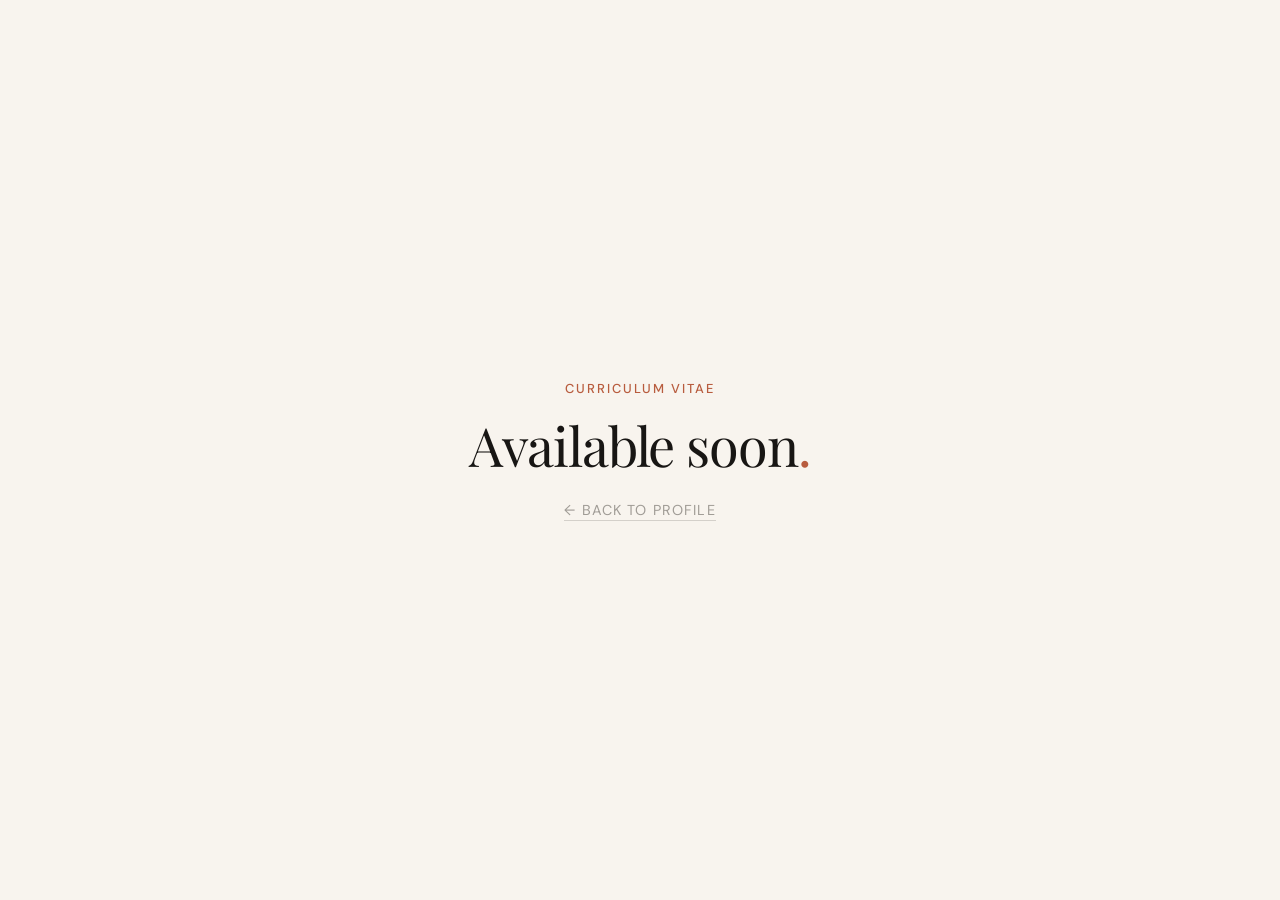
<file: cv.html>
<!DOCTYPE html>
<html lang="en">
<head>
  <meta charset="UTF-8" />
  <meta name="viewport" content="width=device-width, initial-scale=1.0" />
  <title>CV — Valentina Cortés-Urra</title>
  <meta name="robots" content="noindex, nofollow" />
  <link rel="icon" type="image/svg+xml" href="assets/favicon.svg" />
  <link rel="stylesheet" href="style.css" />
  <style>
    body {
      display: flex;
      flex-direction: column;
      align-items: center;
      justify-content: center;
      min-height: 100vh;
      gap: 12px;
    }
    .eyebrow {
      font-size: 0.72rem;
      letter-spacing: 0.15em;
      text-transform: uppercase;
      color: var(--terracotta);
      font-weight: 500;
    }
    h1 {
      font-family: var(--serif);
      font-size: 3rem;
      font-weight: 400;
      color: var(--ink);
      letter-spacing: -0.02em;
    }
    h1 em { color: var(--terracotta); font-style: normal; }
    .back {
      margin-top: 8px;
      font-size: 0.8rem;
      letter-spacing: 0.08em;
      text-transform: uppercase;
      color: var(--grey-300);
      border-bottom: 1px solid var(--grey-100);
      padding-bottom: 1px;
      transition: color 0.2s;
    }
    .back:hover { color: var(--terracotta); border-color: var(--terracotta); }
  </style>
</head>
<body>
  <p class="eyebrow">Curriculum Vitae</p>
  <h1>Available soon<em>.</em></h1>
  <a href="/" class="back">← Back to profile</a>
</body>
</html>
</file>
<file: style.css>
/* ===================================================
   ACADEMIC PROFILE — STYLESHEET v3
   Palette: Broken white, warm greys, bold terracotta
   =================================================== */

@import url('https://fonts.googleapis.com/css2?family=Playfair+Display:ital,wght@0,400;0,500;0,700;1,400;1,500&family=DM+Sans:ital,wght@0,300;0,400;0,500;1,300&display=swap');

/* ── VARIABLES ── */
:root {
  --white:        #f8f4ee;
  --off-white:    #f2eee7;
  --grey-50:      #e8e5e0;
  --grey-100:     #d4d0ca;
  --grey-300:     #a09c96;
  --grey-500:     #6a6660;
  --grey-800:     #2c2a28;
  --ink:          #181614;

  --terracotta:        #b85c3e;
  --terracotta-mid:    #c97055;
  --terracotta-light:  #d9896d;
  --terracotta-pale:   #f0ddd7;
  --terracotta-faint:  #faf3f0;

  --sidebar-bg:        #2e1919;
  --sidebar-text:      #e8ddd8;
  --sidebar-muted:     #a89890;
  --sidebar-accent:    #d4826a;
  --sidebar-divider:   rgba(255,255,255,0.10);

  --nav-height: 64px;
  --sidebar-w:  360px;

  --serif: 'Playfair Display', Georgia, serif;
  --sans:  'DM Sans', system-ui, sans-serif;

  --ease: cubic-bezier(0.4, 0, 0.2, 1);
  --transition: 0.35s var(--ease);
}

/* ── RESET ── */
*, *::before, *::after { box-sizing: border-box; margin: 0; padding: 0; }
html { font-size: 18px; scroll-behavior: smooth; }
body {
  font-family: var(--sans);
  background: var(--white);
  color: var(--ink);
  min-height: 100vh;
  -webkit-font-smoothing: antialiased;
}
a { color: inherit; text-decoration: none; }
img { display: block; max-width: 100%; }
ul { list-style: none; }

/* ── NAVIGATION ── */
nav#topbar {
  position: fixed;
  top: 0; left: 0; right: 0;
  height: var(--nav-height);
  background: rgba(210, 90, 68, 0.91);
  backdrop-filter: blur(16px);
  -webkit-backdrop-filter: blur(16px);
  border-bottom: 1px solid rgba(0,0,0,0.15);
  display: flex;
  align-items: center;
  z-index: 1000;
  padding: 0 40px;
}

nav#topbar .nav-inner {
  width: 100%;
  max-width: 1400px;
  margin: 0 auto;
  display: flex;
  align-items: center;
  gap: 4px;
}

nav#topbar .nav-brand {
  font-family: var(--serif);
  font-size: 1.2rem;
  font-weight: 500;
  letter-spacing: 0.01em;
  color: #fff;
  white-space: nowrap;
  margin-right: auto;
  transition: color var(--transition);
}
nav#topbar .nav-brand:hover { color: rgba(255,255,255,0.75); }

nav#topbar .nav-links {
  display: flex;
  align-items: center;
  gap: 2px;
}

nav#topbar .nav-links a {
  font-size: 0.68rem;
  font-weight: 400;
  letter-spacing: 0.07em;
  text-transform: uppercase;
  color: rgba(255,255,255,0.78);
  padding: 6px 9px;
  border-radius: 5px;
  transition: color var(--transition), background var(--transition);
  white-space: nowrap;
}
nav#topbar .nav-links a:hover {
  color: #fff;
  background: rgba(0,0,0,0.15);
}
nav#topbar .nav-links a.active {
  color: #fff;
  background: rgba(0,0,0,0.22);
}

/* Mobile toggle */
.nav-toggle {
  display: none;
  flex-direction: column;
  gap: 5px;
  cursor: pointer;
  margin-left: auto;
  padding: 4px;
  background: none;
  border: none;
}
.nav-toggle span {
  width: 22px; height: 1.5px;
  background: var(--ink);
  transition: transform var(--transition), opacity var(--transition);
}

/* ── APP SHELL ── */
#app {
  padding-top: var(--nav-height);
  min-height: 100vh;
}

/* ── PAGE TRANSITIONS ── */
.page-section {
  display: none;
  opacity: 0;
  transform: translateY(14px);
  transition: opacity 0.42s ease, transform 0.42s ease;
  min-height: calc(100vh - var(--nav-height));
}
.page-section.active  { display: block; }
.page-section.visible { opacity: 1; transform: translateY(0); }

/* ── HOME LAYOUT ── */
#home { display: none; }
#home.active {
  display: grid;
  grid-template-columns: var(--sidebar-w) 1fr;
  min-height: calc(100vh - var(--nav-height));
  align-items: stretch;
  max-width: 1200px;
  margin: 0 auto;
  /* Horizontal padding so the layout floats centered on wide screens */
  padding: 0 48px;
  gap: 0;
  box-sizing: border-box;
}

/* ── SIDEBAR ── */
.sidebar {
  background: var(--sidebar-bg);
  color: var(--sidebar-text);
  padding: 60px 36px 52px;
  position: sticky;
  top: var(--nav-height);
  height: calc(100vh - var(--nav-height));
  overflow-y: auto;
  display: flex;
  flex-direction: column;
  /* Rounded corners on the sidebar since it floats */
  border-radius: 0 0 12px 12px;
  /* Subtle left margin from screen edge */
  margin-top: 0;
}

.sidebar::-webkit-scrollbar { width: 3px; }
.sidebar::-webkit-scrollbar-thumb { background: rgba(255,255,255,0.08); }

/* Grain texture overlay */
.sidebar::after {
  content: '';
  position: absolute;
  inset: 0;
  border-radius: inherit;
  background-image: url("data:image/svg+xml,%3Csvg xmlns='http://www.w3.org/2000/svg' width='300' height='300'%3E%3Cfilter id='n'%3E%3CfeTurbulence type='fractalNoise' baseFrequency='0.65' numOctaves='3' stitchTiles='stitch'/%3E%3C/filter%3E%3Crect width='300' height='300' filter='url(%23n)' opacity='0.04'/%3E%3C/svg%3E");
  pointer-events: none;
  z-index: 0;
}
.sidebar > * { position: relative; z-index: 1; }

/* Profile photo */
.profile-photo-wrap {
  width: 192px;
  height: 192px;
  border-radius: 50%;
  overflow: hidden;
  border: 3px solid rgba(212, 130, 106, 0.5);
  box-shadow:
    0 0 0 8px rgba(212, 130, 106, 0.10),
    0 20px 52px rgba(0,0,0,0.50);
  margin-bottom: 28px;
  flex-shrink: 0;
  transition: box-shadow var(--transition);
}
.profile-photo-wrap:hover {
  box-shadow:
    0 0 0 11px rgba(212, 130, 106, 0.18),
    0 26px 60px rgba(0,0,0,0.55);
}
.profile-photo-wrap img {
  width: 100%; height: 100%;
  object-fit: cover;
  object-position: center top;
}

.sidebar-name {
  font-family: var(--serif);
  font-size: 1.2rem;
  font-weight: 500;
  line-height: 1.2;
  color: #fff;
  margin-bottom: 6px;
  white-space: nowrap;
}
.sidebar-title {
  font-size: 0.73rem;
  letter-spacing: 0.11em;
  text-transform: uppercase;
  color: var(--sidebar-accent);
  font-weight: 500;
  margin-bottom: 12px;
}
.sidebar-affil {
  font-size: 0.86rem;
  color: var(--sidebar-muted);
  line-height: 1.75;
  margin-bottom: 28px;
}
.sidebar-affil a {
  color: var(--sidebar-muted);
  transition: color var(--transition);
}
.sidebar-affil a:hover { color: #fff; }

.sidebar-divider {
  height: 1px;
  background: var(--sidebar-divider);
  margin: 2px 0 18px;
}

.sidebar-section-label {
  font-size: 0.63rem;
  letter-spacing: 0.15em;
  text-transform: uppercase;
  color: rgba(168,152,144,0.55);
  font-weight: 500;
  margin-bottom: 10px;
}

.sidebar-links {
  display: flex;
  flex-direction: column;
  gap: 1px;
  margin-bottom: 20px;
}
.sidebar-links a {
  font-size: 0.84rem;
  color: var(--sidebar-muted);
  display: flex;
  align-items: center;
  gap: 10px;
  padding: 8px 8px;
  border-radius: 6px;
  transition: color var(--transition), background var(--transition);
}
.sidebar-links a:hover {
  color: #fff;
  background: rgba(212, 130, 106, 0.15);
}
.sidebar-links svg { flex-shrink: 0; opacity: 0.65; }
.sidebar-links a:hover svg { opacity: 1; }

.sidebar-spacer { flex: 1; min-height: 24px; }

.sidebar-cv-btn {
  display: flex;
  align-items: center;
  justify-content: center;
  gap: 8px;
  padding: 12px 20px;
  background: var(--terracotta);
  color: #fff;
  border-radius: 6px;
  font-size: 0.76rem;
  letter-spacing: 0.09em;
  text-transform: uppercase;
  font-weight: 500;
  transition: background var(--transition), transform var(--transition);
  margin-top: 8px;
}
.sidebar-cv-btn:hover {
  background: var(--terracotta-mid);
  transform: translateY(-1px);
  color: #fff;
}

/* ── MAIN CONTENT ── */
.main-content {
  padding: 80px 72px 100px 72px;
  display: flex;
  flex-direction: column;
  justify-content: center;
}

.main-content .eyebrow {
  font-size: 0.73rem;
  letter-spacing: 0.15em;
  text-transform: uppercase;
  color: var(--terracotta);
  font-weight: 500;
  margin-bottom: 18px;
  display: flex;
  align-items: center;
  gap: 12px;
}
.main-content .eyebrow::before {
  content: '';
  width: 28px; height: 2px;
  background: var(--terracotta);
  flex-shrink: 0;
}

.main-content h1 {
  font-family: var(--serif);
  font-size: 3.6rem;
  font-weight: 400;
  letter-spacing: -0.02em;
  line-height: 1.1;
  color: var(--ink);
  margin-bottom: 14px;
}
.main-content h1 em {
  font-style: italic;
  color: var(--terracotta);
}
.main-content .tagline {
  font-family: var(--serif);
  font-size: 1.15rem;
  font-style: italic;
  color: var(--grey-300);
  margin-bottom: 44px;
}
.main-content p {
  font-size: 1.03rem;
  line-height: 1.9;
  color: var(--grey-800);
  max-width: 600px;
  margin-bottom: 22px;
}

/* ── INTEREST PILLS ── */
.interest-pills {
  display: flex;
  flex-wrap: wrap;
  gap: 9px;
  margin-top: 36px;
}
.pill {
  font-size: 0.74rem;
  letter-spacing: 0.05em;
  text-transform: uppercase;
  color: var(--terracotta);
  background: var(--terracotta-faint);
  border: 1px solid var(--terracotta-pale);
  padding: 7px 18px;
  border-radius: 100px;
  font-weight: 500;
  cursor: default;
  transition: background var(--transition), color var(--transition), border-color var(--transition);
}
.pill:hover {
  background: var(--terracotta);
  color: #fff;
  border-color: var(--terracotta);
}

/* ── HIGHLIGHT STRIP ── */
.highlight-strip {
  border-left: 3px solid var(--terracotta);
  padding: 14px 24px;
  background: var(--off-white);
  margin: 36px 0;
  max-width: 580px;
  border-radius: 0 6px 6px 0;
}
.highlight-strip p {
  margin-bottom: 0;
  font-style: italic;
  font-size: 0.97rem;
  color: var(--grey-800);
}

/* ── INNER PAGES ── */
.inner-page {
  max-width: 920px;
  margin: 0 auto;
  padding: 76px 56px 110px;
}
.inner-page .page-header { margin-bottom: 56px; }

.inner-page .page-header .eyebrow {
  font-size: 0.72rem;
  letter-spacing: 0.15em;
  text-transform: uppercase;
  color: var(--terracotta);
  font-weight: 500;
  display: flex;
  align-items: center;
  gap: 12px;
  margin-bottom: 16px;
}
.inner-page .page-header .eyebrow::before {
  content: '';
  width: 24px; height: 2px;
  background: var(--terracotta);
}
.inner-page .page-header h2 {
  font-family: var(--serif);
  font-size: 3.2rem;
  font-weight: 400;
  letter-spacing: -0.02em;
  color: var(--ink);
  line-height: 1.1;
  margin-bottom: 10px;
}
.inner-page .page-header .sub {
  font-size: 0.9rem;
  color: var(--grey-300);
  font-style: italic;
}

.inner-page > p,
.inner-page .intro-text {
  font-size: 1.03rem;
  line-height: 1.9;
  color: var(--grey-800);
  max-width: 660px;
  margin-bottom: 22px;
}

/* ── HEADER DROPDOWN (e.g. Research → sub-pages) ── */
.nav-dropdown { position: relative; }

.nav-dropdown-toggle {
  display: flex !important;
  align-items: center;
  gap: 4px;
}
.nav-caret {
  transition: transform var(--transition);
  opacity: 0.8;
}
.nav-dropdown:hover .nav-caret,
.nav-dropdown-toggle:focus .nav-caret {
  transform: rotate(180deg);
}

.nav-dropdown-menu {
  position: absolute;
  top: 100%;
  left: 0;
  min-width: 220px;
  background: var(--sidebar-bg);
  border-radius: 10px;
  padding: 8px;
  margin-top: 8px;
  box-shadow: 0 16px 40px rgba(0,0,0,0.3);
  opacity: 0;
  visibility: hidden;
  transform: translateY(-6px);
  transition: opacity var(--transition), transform var(--transition), visibility var(--transition);
  z-index: 1001;
}
/* Invisible bridge so the pointer can travel from the toggle to the menu
   without the gap causing the menu to close */
.nav-dropdown::after {
  content: '';
  position: absolute;
  top: 100%; left: 0; right: 0;
  height: 8px;
}

.nav-dropdown:hover .nav-dropdown-menu,
.nav-dropdown:focus-within .nav-dropdown-menu {
  opacity: 1;
  visibility: visible;
  transform: translateY(0);
}

.nav-dropdown-menu a {
  display: block;
  font-size: 0.72rem;
  font-weight: 400;
  letter-spacing: 0.05em;
  text-transform: uppercase;
  color: var(--sidebar-text);
  padding: 11px 14px;
  border-radius: 6px;
  white-space: nowrap;
  transition: background var(--transition), color var(--transition);
}
.nav-dropdown-menu a:hover {
  background: rgba(255,255,255,0.1);
  color: #fff;
}
.nav-dropdown-menu a.active {
  color: var(--sidebar-accent);
}

/* ── SUBPAGE CONTENT (e.g. Research sub-pages) ── */
.subpage-content {
  display: none;
  opacity: 0;
  transform: translateY(10px);
  transition: opacity 0.32s ease, transform 0.32s ease;
}
.subpage-content.active { display: block; }
.subpage-content.active.visible { opacity: 1; transform: translateY(0); }

/* ── SUBPAGE EYEBROW (per-subpage label, e.g. "Research Profile" / "NWA: Passende Huisvesting") ── */
.subpage-eyebrow {
  font-size: 0.72rem;
  letter-spacing: 0.15em;
  text-transform: uppercase;
  color: var(--terracotta);
  font-weight: 500;
  display: flex;
  align-items: center;
  gap: 12px;
  margin: 0 0 28px;
}
.subpage-eyebrow::before {
  content: '';
  width: 24px; height: 2px;
  background: var(--terracotta);
  flex-shrink: 0;
}

/* ── PROFILE QUOTE (pull-quote on Research profile) ── */
.profile-quote {
  position: relative;
  margin: 4px 0 44px;
  padding: 4px 0 4px 30px;
  border-left: 3px solid var(--terracotta);
  max-width: 700px;
}
.profile-quote p {
  font-family: var(--serif);
  font-size: 1.5rem;
  font-style: italic;
  font-weight: 400;
  line-height: 1.5;
  letter-spacing: -0.01em;
  color: var(--ink);
}

/* ── IN-PAGE SUBNAV (pub-subnav, e.g. Publications/Teaching/Research jump links) ── */
.pub-subnav {
  display: flex;
  gap: 10px;
  margin: 1.5rem 0 2rem;
  flex-wrap: wrap;
}
.pub-subnav a {
  font-family: var(--sans);
  font-size: 0.78rem;
  font-weight: 500;
  letter-spacing: 0.06em;
  text-transform: uppercase;
  color: #fff;
  background: var(--terracotta);
  text-decoration: none;
  padding: 9px 20px;
  border-radius: 100px;
  transition: background var(--transition), transform var(--transition);
}
.pub-subnav a:hover {
  background: var(--terracotta-mid);
  transform: translateY(-1px);
}

/* ── SECTION SUBHEAD ── */
.section-subhead {
  font-family: var(--serif);
  font-size: 1.3rem;
  font-weight: 500;
  letter-spacing: -0.01em;
  text-transform: none;
  color: var(--ink);
  margin: 48px 0 18px;
  display: flex;
  align-items: center;
  gap: 14px;
}
.section-subhead::after {
  content: '';
  flex: 1;
  height: 1px;
  background: var(--grey-100);
}

/* ── POSTER GRID (design studio poster images, e.g. Research/NWA) ── */
.poster-grid {
  display: grid;
  grid-template-columns: repeat(2, 1fr);
  gap: 24px;
  max-width: 660px;
  margin: 28px 0 22px;
}
.poster-card img {
  width: 100%;
  border-radius: 8px;
  border: 1px solid var(--grey-50);
}
.poster-card img.poster-zoomable {
  cursor: zoom-in;
  transition: opacity var(--transition);
}
.poster-card img.poster-zoomable:hover,
.poster-card img.poster-zoomable:focus-visible {
  opacity: 0.88;
}
.poster-card figcaption {
  margin-top: 10px;
  font-size: 0.78rem;
  letter-spacing: 0.03em;
  color: var(--grey-500);
  text-align: center;
}

/* ── LIGHTBOX (poster enlarge on click) ── */
.lightbox {
  position: fixed;
  inset: 0;
  z-index: 2000;
  display: flex;
  align-items: center;
  justify-content: center;
  padding: 40px;
  background: rgba(24,22,20,0.92);
  opacity: 0;
  pointer-events: none;
  transition: opacity var(--transition);
}
.lightbox[hidden] { display: none; }
.lightbox.visible {
  opacity: 1;
  pointer-events: auto;
}
.lightbox img {
  max-width: 100%;
  max-height: 90vh;
  border-radius: 4px;
  box-shadow: 0 20px 60px rgba(0,0,0,0.4);
  transform: scale(0.97);
  transition: transform var(--transition);
}
.lightbox.visible img { transform: scale(1); }
.lightbox-close {
  position: fixed;
  top: 24px;
  right: 28px;
  width: 40px;
  height: 40px;
  border: none;
  border-radius: 50%;
  background: rgba(255,255,255,0.1);
  color: #fff;
  display: flex;
  align-items: center;
  justify-content: center;
  cursor: pointer;
  transition: background var(--transition);
}
.lightbox-close:hover,
.lightbox-close:focus-visible { background: var(--terracotta); }

/* ── CARDS ── */
.card-list { display: flex; flex-direction: column; gap: 3px; }

.card {
  background: var(--white);
  border: 1px solid var(--grey-50);
  padding: 24px 28px 24px 32px;
  border-radius: 8px;
  position: relative;
  overflow: hidden;
  transition: border-color var(--transition), box-shadow var(--transition), transform var(--transition);
}
.card::before {
  content: '';
  position: absolute;
  left: 0; top: 0; bottom: 0;
  width: 3px;
  background: var(--terracotta);
  transform: scaleY(0);
  transform-origin: bottom;
  transition: transform 0.3s var(--ease);
}
.card:hover {
  border-color: var(--terracotta-pale);
  box-shadow: 0 6px 24px rgba(184,92,62,0.07);
  transform: translateY(-1px);
}
.card:hover::before { transform: scaleY(1); }

.card-year   { font-size: 0.74rem; letter-spacing: 0.08em; text-transform: uppercase; color: var(--terracotta); font-weight: 500; margin-bottom: 6px; }
.card-title  { font-family: var(--serif); font-size: 1.15rem; font-weight: 400; color: var(--ink); line-height: 1.4; margin-bottom: 8px; }
.card-meta   { font-size: 0.88rem; color: var(--grey-500); line-height: 1.7; }
.card-tags   { display: flex; flex-wrap: wrap; gap: 7px; margin-top: 13px; }
.tag         { font-size: 0.68rem; letter-spacing: 0.05em; text-transform: uppercase; color: var(--grey-500); background: var(--grey-50); padding: 4px 12px; border-radius: 100px; }

/* ── NEWS & MEDIA CARDS ── */
.media-card-list { display: flex; flex-direction: column; gap: 28px; }
.media-card { padding: 28px 32px 32px; }
.media-card-figure { margin: 0 0 20px; }
.media-card-image {
  display: block;
  width: auto;
  max-width: 100%;
  height: auto;
  max-height: 500px;
  margin: 0 auto;
  border-radius: 6px;
}
.video-embed {
  position: relative;
  width: 100%;
  padding-bottom: 56.25%; /* 16:9 */
  height: 0;
  overflow: hidden;
  border-radius: 6px;
  background: var(--grey-50);
}
.video-embed iframe {
  position: absolute;
  top: 0; left: 0;
  width: 100%; height: 100%;
  border: 0;
}

/* ── CONTACT INFO GRID ── */
.contact-grid { display: grid; grid-template-columns: 1fr 1fr; gap: 16px; margin-top: 8px; }
.contact-item { padding: 26px; background: var(--off-white); border-radius: 8px; border: 1px solid var(--grey-100); transition: border-color var(--transition); }
.contact-item:hover { border-color: var(--terracotta-pale); }
.contact-item .label { font-size: 0.69rem; letter-spacing: 0.13em; text-transform: uppercase; color: var(--terracotta); font-weight: 500; margin-bottom: 8px; }
.contact-item .value { font-family: var(--serif); font-size: 1rem; color: var(--ink); line-height: 1.65; }

/* ── CONTACT FORM ── */
.contact-form {
  margin-top: 56px;
  max-width: 620px;
}
.contact-form h3 {
  font-family: var(--serif);
  font-size: 1.8rem;
  font-weight: 400;
  color: var(--ink);
  margin-bottom: 6px;
}
.contact-form .form-sub {
  font-size: 0.9rem;
  color: var(--grey-500);
  margin-bottom: 36px;
  font-style: italic;
}
.form-row {
  display: grid;
  grid-template-columns: 1fr 1fr;
  gap: 16px;
  margin-bottom: 16px;
}
.form-group {
  display: flex;
  flex-direction: column;
  gap: 7px;
  margin-bottom: 16px;
}
.form-group label {
  font-size: 0.71rem;
  letter-spacing: 0.11em;
  text-transform: uppercase;
  color: var(--grey-500);
  font-weight: 500;
}
.form-group input,
.form-group textarea {
  font-family: var(--sans);
  font-size: 0.95rem;
  color: var(--ink);
  background: var(--off-white);
  border: 1px solid var(--grey-100);
  border-radius: 6px;
  padding: 13px 16px;
  outline: none;
  transition: border-color var(--transition), box-shadow var(--transition);
  resize: vertical;
}
.form-group input:focus,
.form-group textarea:focus {
  border-color: var(--terracotta-light);
  box-shadow: 0 0 0 3px rgba(184,92,62,0.08);
}
.form-group textarea { min-height: 150px; }

.form-submit {
  display: inline-flex;
  align-items: center;
  gap: 10px;
  padding: 14px 36px;
  background: var(--terracotta);
  color: #fff;
  border: none;
  border-radius: 6px;
  font-family: var(--sans);
  font-size: 0.79rem;
  letter-spacing: 0.09em;
  text-transform: uppercase;
  font-weight: 500;
  cursor: pointer;
  transition: background var(--transition), transform var(--transition);
}
.form-submit:hover {
  background: var(--terracotta-mid);
  transform: translateY(-1px);
}
.form-success {
  display: none;
  padding: 16px 22px;
  background: var(--terracotta-faint);
  border: 1px solid var(--terracotta-pale);
  border-radius: 8px;
  color: var(--terracotta);
  font-size: 0.92rem;
  margin-top: 16px;
}

/* ── NEWS ── */
.news-item { display: grid; grid-template-columns: 88px 1fr; gap: 22px; padding: 24px 0; border-bottom: 1px solid var(--grey-50); align-items: start; }
.news-item:last-child { border-bottom: none; }
.news-date  { font-family: var(--serif); font-size: 0.92rem; color: var(--grey-300); text-align: right; padding-top: 2px; font-style: italic; }
.news-title { font-size: 1rem; color: var(--ink); font-weight: 500; margin-bottom: 5px; }
.news-body  { font-size: 0.88rem; color: var(--grey-500); line-height: 1.7; }

/* ── AWARDS ── */
.award-item { display: grid; grid-template-columns: 70px 1fr; gap: 16px; padding: 20px 0; border-bottom: 1px solid var(--grey-50); align-items: start; }
.award-item:last-child { border-bottom: none; }
.award-year  { font-size: 0.82rem; color: var(--terracotta); font-weight: 500; padding-top: 2px; }
.award-title { font-size: 1rem; font-weight: 500; color: var(--ink); margin-bottom: 3px; }
.award-org   { font-size: 0.86rem; color: var(--grey-500); margin-bottom: 8px; }
.award-desc  { font-size: 0.88rem; color: var(--grey-500); line-height: 1.7; }
.award-affils { display: flex; flex-direction: column; gap: 5px; margin-top: 8px; }
.award-affil { display: inline-flex; align-items: center; gap: 6px; font-size: 0.82rem; color: var(--grey-500); }
.award-affil svg, .award-affil img { flex-shrink: 0; color: var(--terracotta); object-fit: contain; width: 48px; height: 48px; }

/* ── EDUCATION & LEADERSHIP: CV LIST ── */
.cv-list { display: flex; flex-direction: column; }
.cv-item { display: grid; grid-template-columns: 90px 1fr; gap: 16px; padding: 20px 0; border-bottom: 1px solid var(--grey-50); align-items: start; }
.cv-item:last-child { border-bottom: none; }
.cv-year  { font-size: 0.82rem; color: var(--terracotta); font-weight: 500; padding-top: 2px; }
.cv-title { font-size: 1rem; font-weight: 500; color: var(--ink); margin-bottom: 3px; }
.cv-org   { font-size: 0.86rem; color: var(--grey-500); margin-bottom: 8px; }
.cv-desc  { font-size: 0.88rem; color: var(--grey-500); line-height: 1.7; }
.cv-sublist { margin: 8px 0 0; padding-left: 18px; font-size: 0.88rem; color: var(--grey-500); line-height: 1.7; }
.cv-sublist li { margin-bottom: 4px; }
.cv-sublist li::marker { color: var(--terracotta); }

.cv-bullet-list { list-style: disc; margin: 0; padding-left: 20px; font-size: 0.92rem; color: var(--grey-500); line-height: 1.9; }
.cv-bullet-list li { margin-bottom: 6px; }
.cv-bullet-list li::marker { color: var(--terracotta); font-size: 1.1em; }
.cv-bullet-list strong { color: var(--ink); font-weight: 500; }

/* ── TEACHING: COURSES ── */
.teaching-courses {
  display: flex;
  flex-direction: column;
  gap: 3px;
  margin-top: 0;
}

.course-card {
  background: var(--white);
  border: 1px solid var(--grey-50);
  padding: 20px 28px 20px 32px;
  border-radius: 8px;
  position: relative;
  overflow: hidden;
  transition: border-color var(--transition), box-shadow var(--transition), transform var(--transition);
}

.course-card::before {
  content: '';
  position: absolute;
  left: 0; top: 0; bottom: 0;
  width: 3px;
  background: var(--terracotta);
  transform: scaleY(0);
  transform-origin: bottom;
  transition: transform 0.3s var(--ease);
}

.course-card:hover {
  border-color: var(--terracotta-pale);
  box-shadow: 0 6px 24px rgba(184,92,62,0.07);
  transform: translateY(-1px);
}

.course-card:hover::before { transform: scaleY(1); }

.course-meta {
  display: flex;
  gap: 10px;
  align-items: center;
  margin-bottom: 6px;
}

.course-level {
  font-size: 0.68rem;
  font-weight: 500;
  letter-spacing: 0.08em;
  text-transform: uppercase;
  color: var(--terracotta);
  background: var(--terracotta-faint);
  border: 1px solid var(--terracotta-pale);
  padding: 3px 10px;
  border-radius: 100px;
}

.course-year {
  font-size: 0.74rem;
  letter-spacing: 0.08em;
  text-transform: uppercase;
  color: var(--terracotta);
  font-weight: 500;
}

.course-title {
  font-family: var(--serif);
  font-size: 1.1rem;
  font-weight: 400;
  color: var(--ink);
  line-height: 1.4;
  margin-bottom: 6px;
}

.course-title a {
  color: inherit;
  text-decoration: none;
  transition: color var(--transition);
}

.course-title a:hover { color: var(--terracotta); }

.course-link-icon {
  display: inline-block;
  vertical-align: middle;
  margin-left: 6px;
  opacity: 0.35;
  transition: opacity var(--transition);
  flex-shrink: 0;
}
.course-title a:hover .course-link-icon { opacity: 1; }

.course-institution {
  font-size: 0.88rem;
  color: var(--grey-500);
  line-height: 1.7;
  margin-bottom: 3px;
}

.course-unit {
  font-style: italic;
}

.course-role {
  font-size: 0.84rem;
  font-weight: 500;
  color: var(--grey-800);
}

.course-responsible { 
  color: var(--grey-300); 
  font-weight: 400; 
}

.course-theme {
  margin: 6px 0 0 0;
  font-size: 0.9rem;
  line-height: 1.4;
  color: #555;
  font-style: italic;
  letter-spacing: 0.01em;
  position: relative;
  padding-left: 0.75rem;
}

.course-theme::before {
  content: "";
  position: absolute;
  left: 0;
  top: 0.4em;
  width: 3px;
  height: 0.9em;
  background: #c7c7c7;
  border-radius: 2px;
}

.back-home {
  display: inline-block;
  margin-top: 3rem;
  margin-bottom: 3rem;
  font-family: 'DM Sans', sans-serif;
  font-size: 0.78rem;
  letter-spacing: 0.08em;
  text-transform: uppercase;
  color: var(--terracotta);
  text-decoration: none;
  border-bottom: 1px solid var(--terracotta-pale);
  padding-bottom: 3px;
  transition: border-color 0.2s ease;
}

.back-home:hover {
  color: var(--terracotta);
  border-color: var(--terracotta);
}



.back-home span {
  font-size: 1rem;
  line-height: 1;
  transition: transform 0.2s ease;
}


.back-home:hover span {
  transform: translateY(-2px);
}


/* ── FOOTER ── */
footer {
  border-top: 1px solid var(--grey-100);
  padding: 32px 40px;
  text-align: center;
  font-size: 0.79rem;
  letter-spacing: 0.05em;
  color: var(--grey-300);
}

/* ── RESPONSIVE ── */
@media (max-width: 1080px) {
  #home.active {
    grid-template-columns: 1fr;
    padding: 0;
    max-width: 100%;
  }
  .sidebar {
    position: static;
    height: auto;
    padding: 48px 36px 40px;
    border-radius: 0;
  }
  .sidebar::after { display: none; }
  .main-content {
    padding: 56px 40px 80px;
    justify-content: flex-start;
  }
}
@media (max-width: 768px) {
  nav#topbar { padding: 0 20px; }
  nav#topbar .nav-links {
    display: none;
    flex-direction: column;
    align-items: stretch;
    position: absolute;
    top: var(--nav-height); left: 0; right: 0;
    background: #c94b38;
    padding: 12px 20px 20px;
    border-bottom: 1px solid rgba(0,0,0,0.15);
    gap: 2px;
    box-shadow: 0 8px 24px rgba(0,0,0,0.12);
  }
  nav#topbar .nav-links > a,
  .nav-dropdown-toggle {
    text-align: left;
  }
  nav#topbar .nav-links.open { display: flex; }
  .nav-toggle { display: flex; }

  /* Dropdown becomes an inline, always-expanded nested list on mobile,
     since hover isn't available on touch devices */
  .nav-dropdown-menu {
    position: static;
    opacity: 1;
    visibility: visible;
    transform: none;
    box-shadow: none;
    background: transparent;
    margin: 2px 0 4px;
    padding: 0 0 0 16px;
  }
  .nav-dropdown::after { display: none; }
  .nav-dropdown-menu a { padding: 8px 10px; color: rgba(232,221,216,0.85); }
  .nav-caret { display: none; }

  .contact-grid { grid-template-columns: 1fr; }
  .poster-grid { grid-template-columns: 1fr; }
  .form-row { grid-template-columns: 1fr; }
  .inner-page { padding: 56px 24px 80px; }
  .main-content h1 { font-size: 2.8rem; }
  .inner-page .page-header h2 { font-size: 2.4rem; }
}
@media (max-width: 480px) {
  .main-content h1 { font-size: 2.2rem; }
  .inner-page .page-header h2 { font-size: 2rem; }
}
</file>
